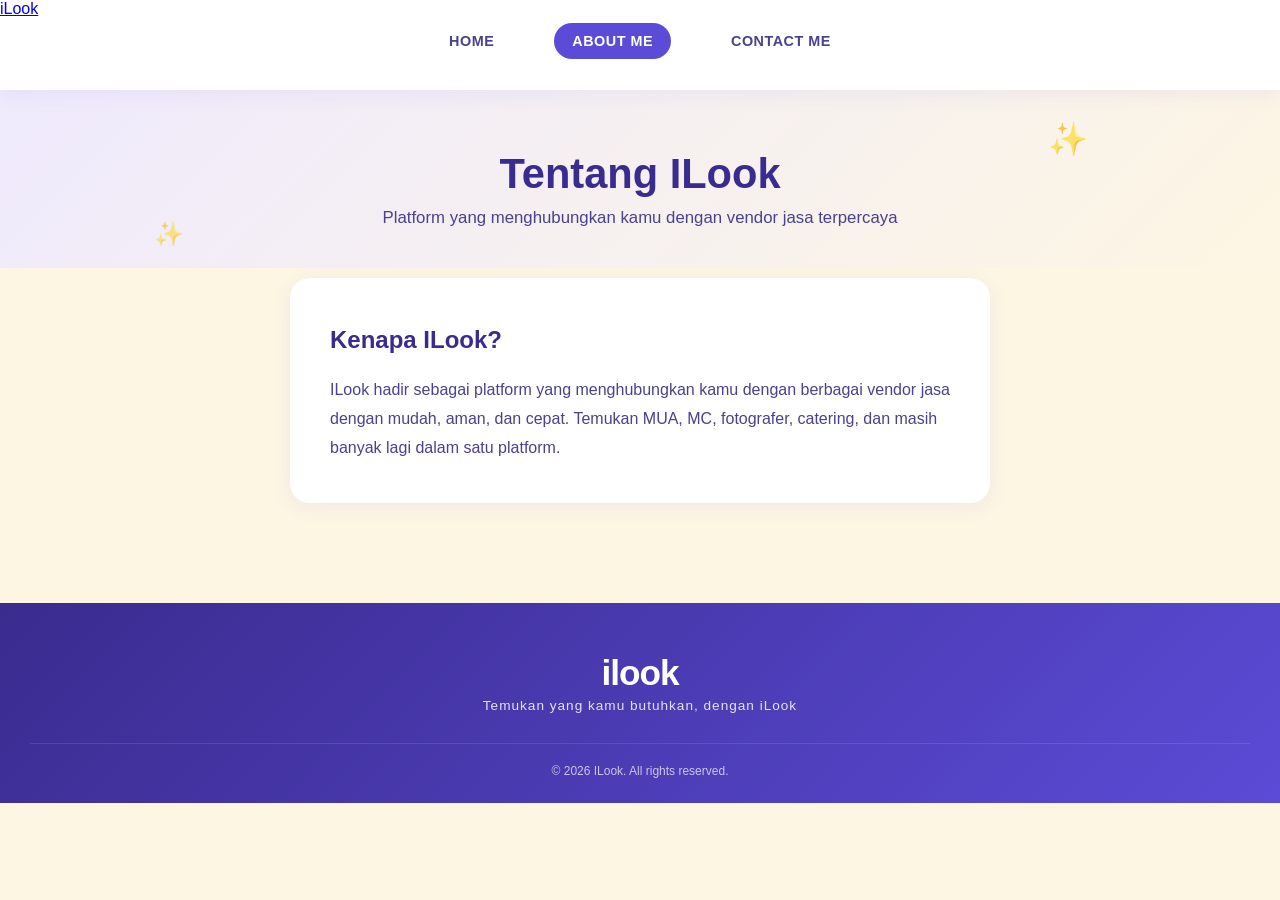
<file: ILOOK FIX/about.html>
<!DOCTYPE html>
<html lang="id">
<head>
    <meta charset="UTF-8">
    <meta name="viewport" content="width=device-width, initial-scale=1.0">
    <title>About - ILook</title>
    <link rel="stylesheet" href="style.css" />
</head>
<body>
    <div class="container">

        <!-- NAVBAR -->
        <div class="navbar-container">
            <div class="navbar-inner">
                <a href="index.html" class="logo">iLook</a>
                <ul class="ul-navbar">
                    <li class="li-navbar">
                        <a href="index.html" class="a-navbar">HOME</a>
                    </li>
                    <li class="li-navbar">
                        <a href="about.html" class="a-navbar active">ABOUT ME</a>
                    </li>
                    <li class="li-navbar">
                        <a href="contact.html" class="a-navbar">CONTACT ME</a>
                    </li>
                </ul>
            </div>
        </div>

        <!-- KONTEN ABOUT -->
        <section class="hero">
            <h1 class="hero-title">Tentang ILook</h1>
            <p class="hero-sub">Platform yang menghubungkan kamu dengan vendor jasa terpercaya</p>
        </section>

        <section class="vendor-section">
            <div class="about-box">
                <h2>Kenapa ILook?</h2>
                <p>ILook hadir sebagai platform yang menghubungkan kamu dengan berbagai vendor jasa dengan mudah, aman, dan cepat. Temukan MUA, MC, fotografer, catering, dan masih banyak lagi dalam satu platform.</p>
            </div>
        </section>

        <!-- FOOTER -->
        <div class="container-footer">
            <h2 class="footer-logo">ilook</h2>
            <p class="footer-tagline">Temukan yang kamu butuhkan, dengan iLook</p>
            <p class="footer-copy">© 2026 ILook. All rights reserved.</p>
        </div>

    </div>
</body>
</html>
</file>
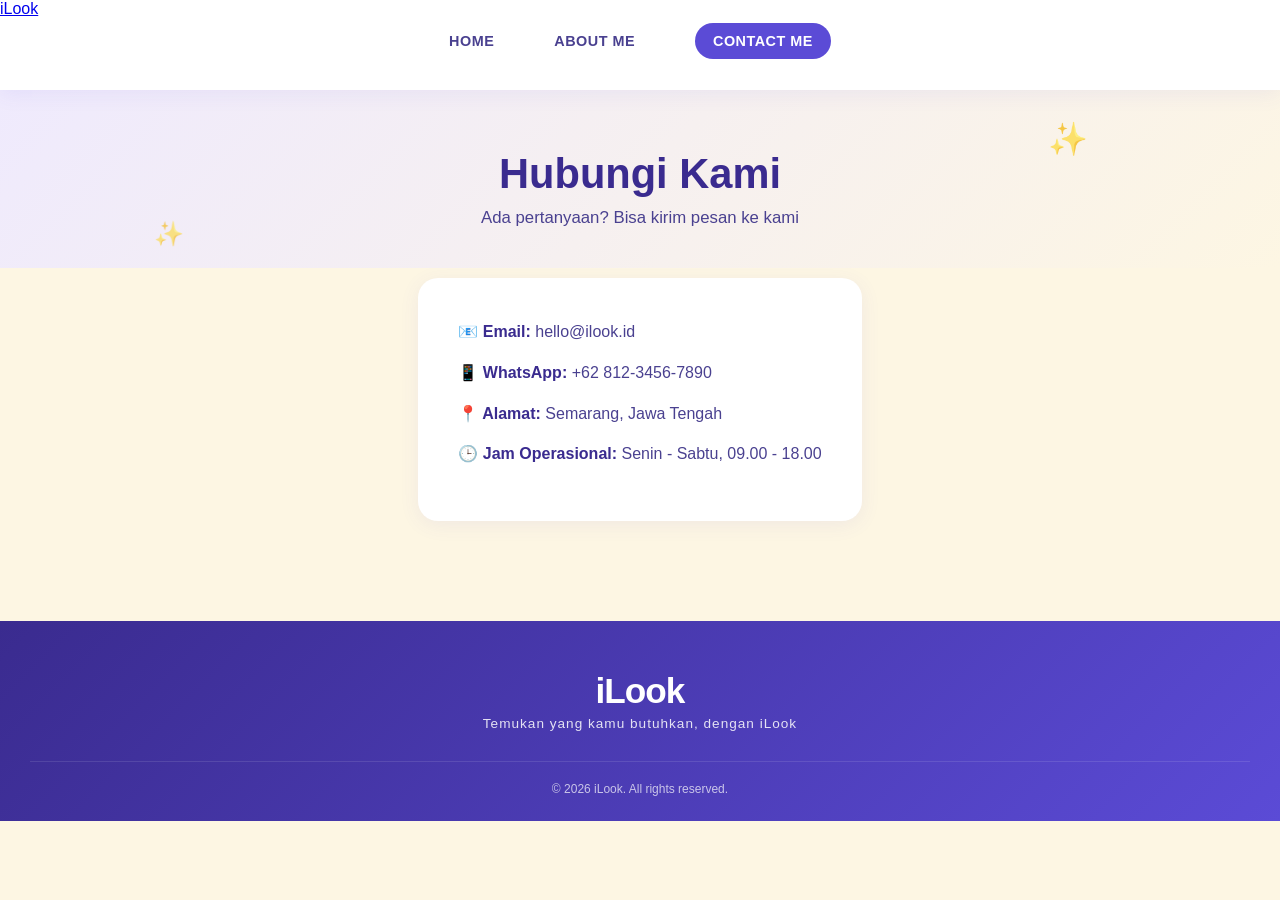
<file: ILOOK FIX/contact.html>
<!DOCTYPE html>
<html lang="id">
<head>
    <meta charset="UTF-8">
    <meta name="viewport" content="width=device-width, initial-scale=1.0">
    <title>Contact - iLook</title>
    <link rel="stylesheet" href="style.css" />
</head>
<body>
    <div class="container">

        <!-- NAVBAR -->
        <div class="navbar-container">
            <div class="navbar-inner">
                <a href="index.html" class="logo">iLook</a>
                <ul class="ul-navbar">
                    <li class="li-navbar">
                        <a href="index.html" class="a-navbar">HOME</a>
                    </li>
                    <li class="li-navbar">
                        <a href="about.html" class="a-navbar">ABOUT ME</a>
                    </li>
                    <li class="li-navbar">
                        <a href="contact.html" class="a-navbar active">CONTACT ME</a>
                    </li>
                </ul>
            </div>
        </div>

        <!-- KONTEN CONTACT -->
        <section class="hero">
            <h1 class="hero-title">Hubungi Kami</h1>
            <p class="hero-sub">Ada pertanyaan? Bisa kirim pesan ke kami</p>
        </section>

        <section class="vendor-section">
            <div class="contact-box">
                <p><strong>📧 Email:</strong> hello@ilook.id</p>
                <p><strong>📱 WhatsApp:</strong> +62 812-3456-7890</p>
                <p><strong>📍 Alamat:</strong> Semarang, Jawa Tengah</p>
                <p><strong>🕒 Jam Operasional:</strong> Senin - Sabtu, 09.00 - 18.00</p>
            </div>
        </section>

        <!-- FOOTER -->
        <div class="container-footer">
            <h2 class="footer-logo">iLook</h2>
            <p class="footer-tagline">Temukan yang kamu butuhkan, dengan iLook</p>
            <p class="footer-copy">© 2026 iLook. All rights reserved.</p>
        </div>

    </div>
</body>
</html>
</file>
<file: ILOOK FIX/style.css>
/* ===== RESET ===== */
*,
html {
    padding: 0;
    margin: 0;
    box-sizing: border-box;
    font-family: 'Poppins', Arial, sans-serif;
}

body {
    background-color: #fdf6e3;
    color: #2a2166;
}

.container {
    width: 100%;
    min-height: 100vh;
    display: flex;
    flex-direction: column;
}

/* ===== NAVBAR ===== */
.navbar-container {
    background-color: #ffffff;
    width: 100%;
    height: 10vh;
    position: sticky;
    top: 0;
    z-index: 999;
    box-shadow: 0 4px 20px rgba(90, 75, 214, 0.08);
}

.ul-navbar {
    display: flex;
    height: 100%;
    justify-content: center;
    align-items: center;
    gap: 10px;
}

.li-navbar {
    list-style-type: none;
    padding: 10px 20px;
    margin: 5px;
    font-size: 0.9rem;
    font-weight: 600;
    border-radius: 30px;
    transition: 0.3s ease-in-out;
}

.li-navbar:hover {
    background-color: #5b4bd6;
    transition: 0.3s ease-in-out;
}

.a-navbar,
.b-navbar,
.c-navbar {
    color: #4a4190;
    text-decoration: none;
    letter-spacing: 0.5px;
    transition: 0.3s;
}

.li-navbar:hover .a-navbar,
.li-navbar:hover .b-navbar,
.li-navbar:hover .c-navbar {
    color: #ffffff;
}

/* ===== HERO ===== */
.hero {
    background: linear-gradient(135deg, #efeafd 0%, #fdf6e3 100%);
    padding: 60px 30px 40px;
    text-align: center;
    position: relative;
    overflow: hidden;
}

.hero::before {
    content: "✨";
    position: absolute;
    top: 30px;
    right: 15%;
    font-size: 2rem;
    opacity: 0.7;
}

.hero::after {
    content: "✨";
    position: absolute;
    bottom: 20px;
    left: 12%;
    font-size: 1.5rem;
    opacity: 0.6;
}

.hero-title {
    font-size: 2.6rem;
    font-weight: 800;
    color: #3a2b8f;
    margin-bottom: 10px;
}

.hero-sub {
    font-size: 1.05rem;
    color: #4a4190;
    font-weight: 500;
}

/* ===== CATEGORY FILTER ===== */
.category-section {
    padding: 30px;
    max-width: 1200px;
    margin: 0 auto;
}

.category-list {
    display: flex;
    flex-wrap: wrap;
    gap: 10px;
    justify-content: center;
}

.cat-btn {
    background: #ffffff;
    border: 2px solid #b8aef5;
    color: #4a4190;
    padding: 8px 18px;
    border-radius: 30px;
    font-size: 0.85rem;
    font-weight: 600;
    cursor: pointer;
    transition: 0.25s;
    font-family: inherit;
}

.cat-btn:hover {
    background: #efeafd;
    transform: translateY(-2px);
}

.cat-btn.active {
    background: #5b4bd6;
    color: #ffffff;
    border-color: #5b4bd6;
}

/* ===== VENDOR SECTION ===== */
.vendor-section {
    max-width: 1200px;
    margin: 0 auto;
    padding: 10px 30px 60px;
}

.vendor-count {
    font-size: 0.9rem;
    color: #7a72a8;
    margin-bottom: 20px;
    font-weight: 500;
}

.vendor-grid {
    display: grid;
    grid-template-columns: repeat(auto-fill, minmax(280px, 1fr));
    gap: 24px;
}

/* ===== VENDOR CARD ===== */
.vendor-card {
    background: #ffffff;
    border-radius: 20px;
    padding: 22px;
    box-shadow: 0 4px 20px rgba(90, 75, 214, 0.08);
    border: 2px solid transparent;
    transition: 0.3s;
    display: flex;
    flex-direction: column;
}

.vendor-card:hover {
    transform: translateY(-6px);
    border-color: #ffc93c;
    box-shadow: 0 12px 32px rgba(90, 75, 214, 0.18);
}

.vendor-badge {
    display: flex;
    justify-content: space-between;
    align-items: center;
    margin-bottom: 12px;
}

.badge-cat {
    font-size: 0.7rem;
    font-weight: 700;
    color: #5b4bd6;
    background: #efeafd;
    padding: 4px 12px;
    border-radius: 20px;
    letter-spacing: 0.5px;
}

.badge-level {
    font-size: 0.65rem;
    font-weight: 700;
    padding: 4px 10px;
    border-radius: 20px;
    letter-spacing: 0.5px;
    color: #ffffff;
}

.badge-level.pro {
    background: linear-gradient(135deg, #3a2b8f, #5b4bd6);
}

.badge-level.growth {
    background: linear-gradient(135deg, #5b4bd6, #b8aef5);
}

.badge-level.basic {
    background: linear-gradient(135deg, #ffc93c, #ffe08a);
    color: #2a2166;
}

.vendor-tag {
    font-size: 0.72rem;
    color: #7a72a8;
    font-weight: 500;
    margin-bottom: 4px;
}

.vendor-name {
    font-size: 1.1rem;
    font-weight: 700;
    color: #2a2166;
    margin-bottom: 8px;
    line-height: 1.3;
}

.vendor-desc {
    font-size: 0.82rem;
    color: #7a72a8;
    margin-bottom: 12px;
    line-height: 1.5;
    display: -webkit-box;
    -webkit-line-clamp: 2;
    -webkit-box-orient: vertical;
    overflow: hidden;
}

.vendor-rating {
    font-size: 0.82rem;
    font-weight: 600;
    color: #ffc93c;
    margin-bottom: 6px;
}

.vendor-loc {
    font-size: 0.75rem;
    color: #7a72a8;
    margin-bottom: 16px;
    line-height: 1.4;
    display: -webkit-box;
    -webkit-line-clamp: 2;
    -webkit-box-orient: vertical;
    overflow: hidden;
}

/* ===== VENDOR ACTIONS ===== */
.vendor-actions {
    margin-top: auto;
    padding-top: 14px;
    border-top: 1px dashed #b8aef5;
    display: flex;
    justify-content: space-between;
    align-items: center;
    gap: 10px;
}

/* Menu aktif - warnanya beda */
.a-navbar.active {
    background-color: #5b4bd6;
    color: #ffffff;
    padding: 10px 18px;
    border-radius: 30px;
}

/* Kotak About & Contact */
.about-box,
.contact-box {
    background: #ffffff;
    border-radius: 20px;
    padding: 40px;
    box-shadow: 0 4px 20px rgba(90, 75, 214, 0.08);
    max-width: 700px;
    margin: 0 auto;
    line-height: 1.8;
    color: #4a4190;
}

.about-box h2 {
    color: #3a2b8f;
    margin-bottom: 15px;
    font-size: 1.5rem;
}

.contact-box p {
    font-size: 1rem;
    margin-bottom: 12px;
}

.contact-box strong {
    color: #3a2b8f;
}

.btn-detail {
    background: #5b4bd6;
    color: #ffffff;
    text-decoration: none;
    font-size: 0.72rem;
    font-weight: 700;
    padding: 9px 14px;
    border-radius: 10px;
    letter-spacing: 0.5px;
    transition: 0.25s;
}

.btn-detail:hover {
    background: #3a2b8f;
    transform: scale(1.05);
}

.vendor-price {
    display: flex;
    flex-direction: column;
    text-align: right;
}

.vendor-price span {
    font-size: 0.65rem;
    color: #7a72a8;
    font-weight: 500;
}

.vendor-price strong {
    font-size: 0.9rem;
    color: #3a2b8f;
    font-weight: 700;
}

/* ===== FOOTER ===== */
.container-footer {
    background: linear-gradient(135deg, #3a2b8f, #5b4bd6);
    color: #ffffff;
    text-align: center;
    padding: 50px 30px 25px;
    margin-top: 40px;
}

.footer-logo {
    font-size: 2.2rem;
    font-weight: 800;
    letter-spacing: -1px;
    margin-bottom: 5px;
}

.footer-tagline {
    font-size: 0.85rem;
    opacity: 0.85;
    margin-bottom: 30px;
    letter-spacing: 1px;
}

.footer-features {
    display: flex;
    justify-content: center;
    flex-wrap: wrap;
    gap: 40px;
    margin-bottom: 30px;
}

.footer-feat {
    display: flex;
    align-items: center;
    gap: 10px;
    font-size: 0.85rem;
    font-weight: 600;
}

.footer-feat span {
    font-size: 1.2rem;
}

.footer-copy {
    font-size: 0.75rem;
    opacity: 0.7;
    border-top: 1px solid rgba(255, 255, 255, 0.15);
    padding-top: 20px;
}

/* ===== RESPONSIVE ===== */
@media (max-width: 768px) {
    .hero-title {
        font-size: 1.8rem;
    }
    .hero-sub {
        font-size: 0.9rem;
    }

    .navbar-container {
        height: auto;
    }

    .ul-navbar {
        flex-direction: column;
        height: auto;
        padding: 10px 0;
        gap: 0;
    }

    .li-navbar {
        font-size: 0.8rem;
        padding: 8px 14px;
    }

    .category-section,
    .vendor-section {
        padding-left: 15px;
        padding-right: 15px;
    }

    .vendor-grid {
        grid-template-columns: 1fr;
    }

    .footer-features {
        flex-direction: column;
        gap: 15px;
    }
}
</file>
